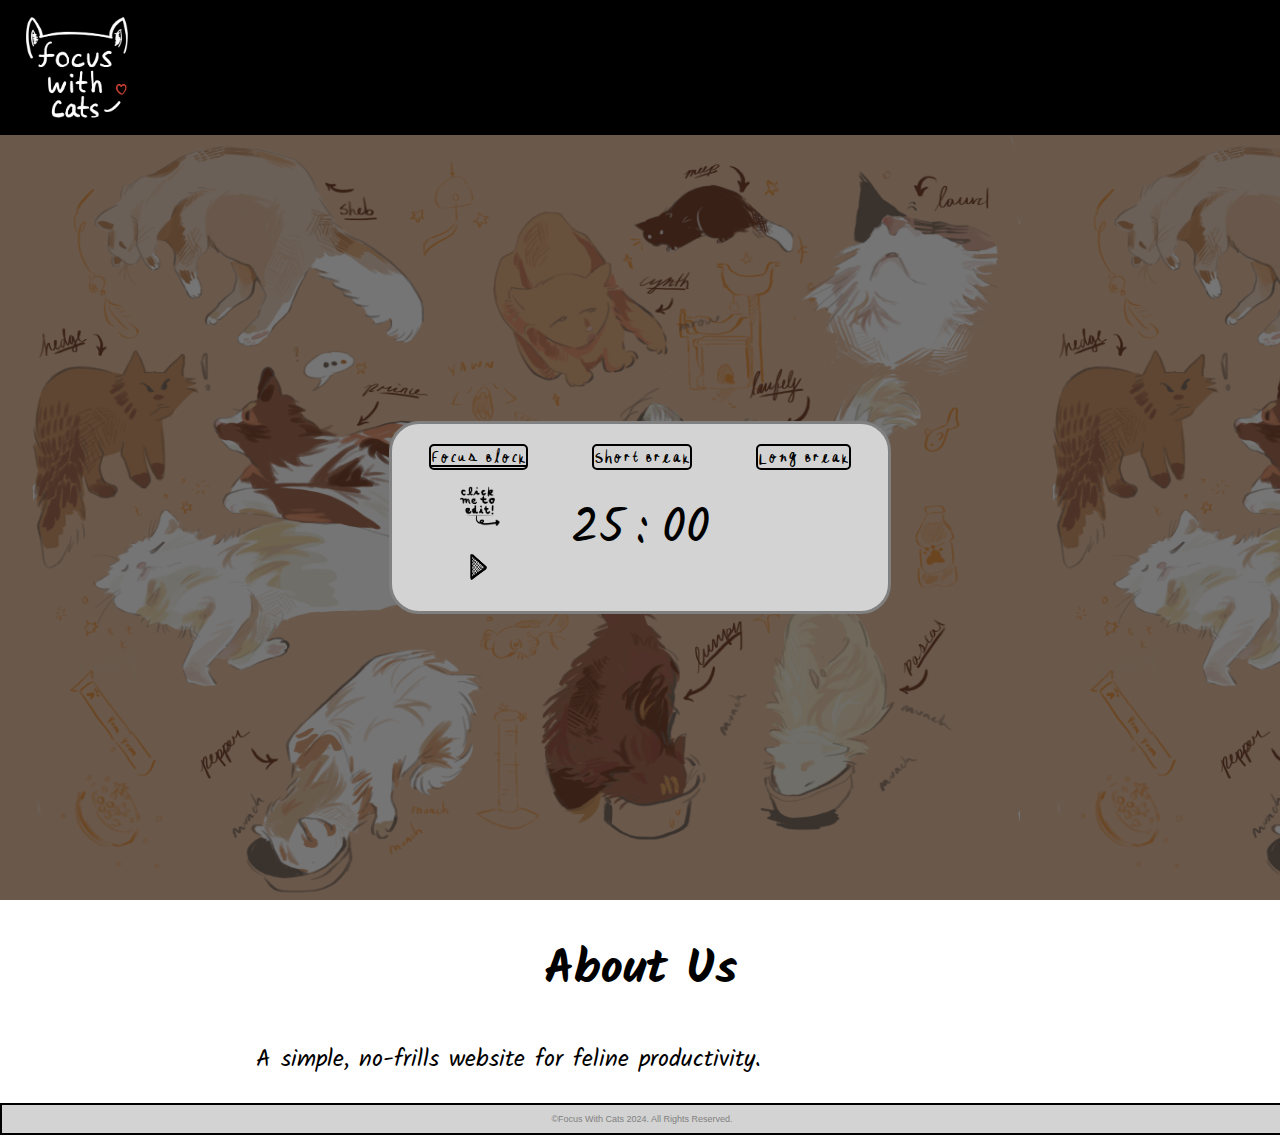
<file: index.html>
<!DOCTYPE html>
<html>
    <meta name="viewport" content="width=device-width, height=device-height, initial-scale=1">
    <meta name="description" content="A simple, no-frills website for feline productivity.">
    
    <head>
        <title id="pageTitle">Focus With Cats</title>
        
        <link rel="stylesheet" href="timerPageStyle_v3.css">
        <link rel="stylesheet" href="./other_resources/riafont-regular-webfont.woff">
        <link rel="stylesheet" href="https://fonts.googleapis.com/css?family=Kalam">
    </head>
    
    <body>
        <div class="topBar">
            <img id="shortLogo" src="./pics/fwcLogoModified.png" height="1102" width="1092">
        </div>

        <div class="timer">
            <table id="timerInterface">
                <tr>
                    <td><span id="focusBlockButton" class="switchButtonsTd" onclick="fSwitch()">Focus Block</span></td>
                    <td><span id="shortBreakButton" class="switchButtonsTd" onclick="sbSwitch()">Short Break</span></td>
                    <td><span id="longBreakButton" class="switchButtonsTd" onclick="lbSwitch()">Long Break</span></td>
                </tr>

                <tr>
                    <td><img id="clickMe" src="./pics/clickmev2.png" height="40vh" width="auto"></td>
                    <td><input id="minuteFieldInput" class="trDisplay" oninput="minuteChange()" maxlength="2"><span id="inputColon" class="trDisplay">:</span><input id="secondFieldInput" class="trDisplay" oninput="secondChange()" maxlength="2"></td>
                    <td></td>
                </tr>

                <tr>
                    <td><image id="playButton" onclick="playResume()" src="./pics/play.png"></td>
                    <td></td>
                    <td><image id="pauseButton" onclick="pause()" src="./pics/pause.png"></td>
                </tr>
            </table>
        </div>

        <div class="aboutMe">
            <h1>About Us</h1>
            <p>
                A simple, no-frills website for feline productivity.
            </p>
        </div>
        
        <div class="copyrightDiv">
            <p id="copyright">©Focus With Cats 2024. All Rights Reserved.</p>
        </div>

        <script src="timerPageScript_v2.js"></script>
    </body>
</html>
</file>
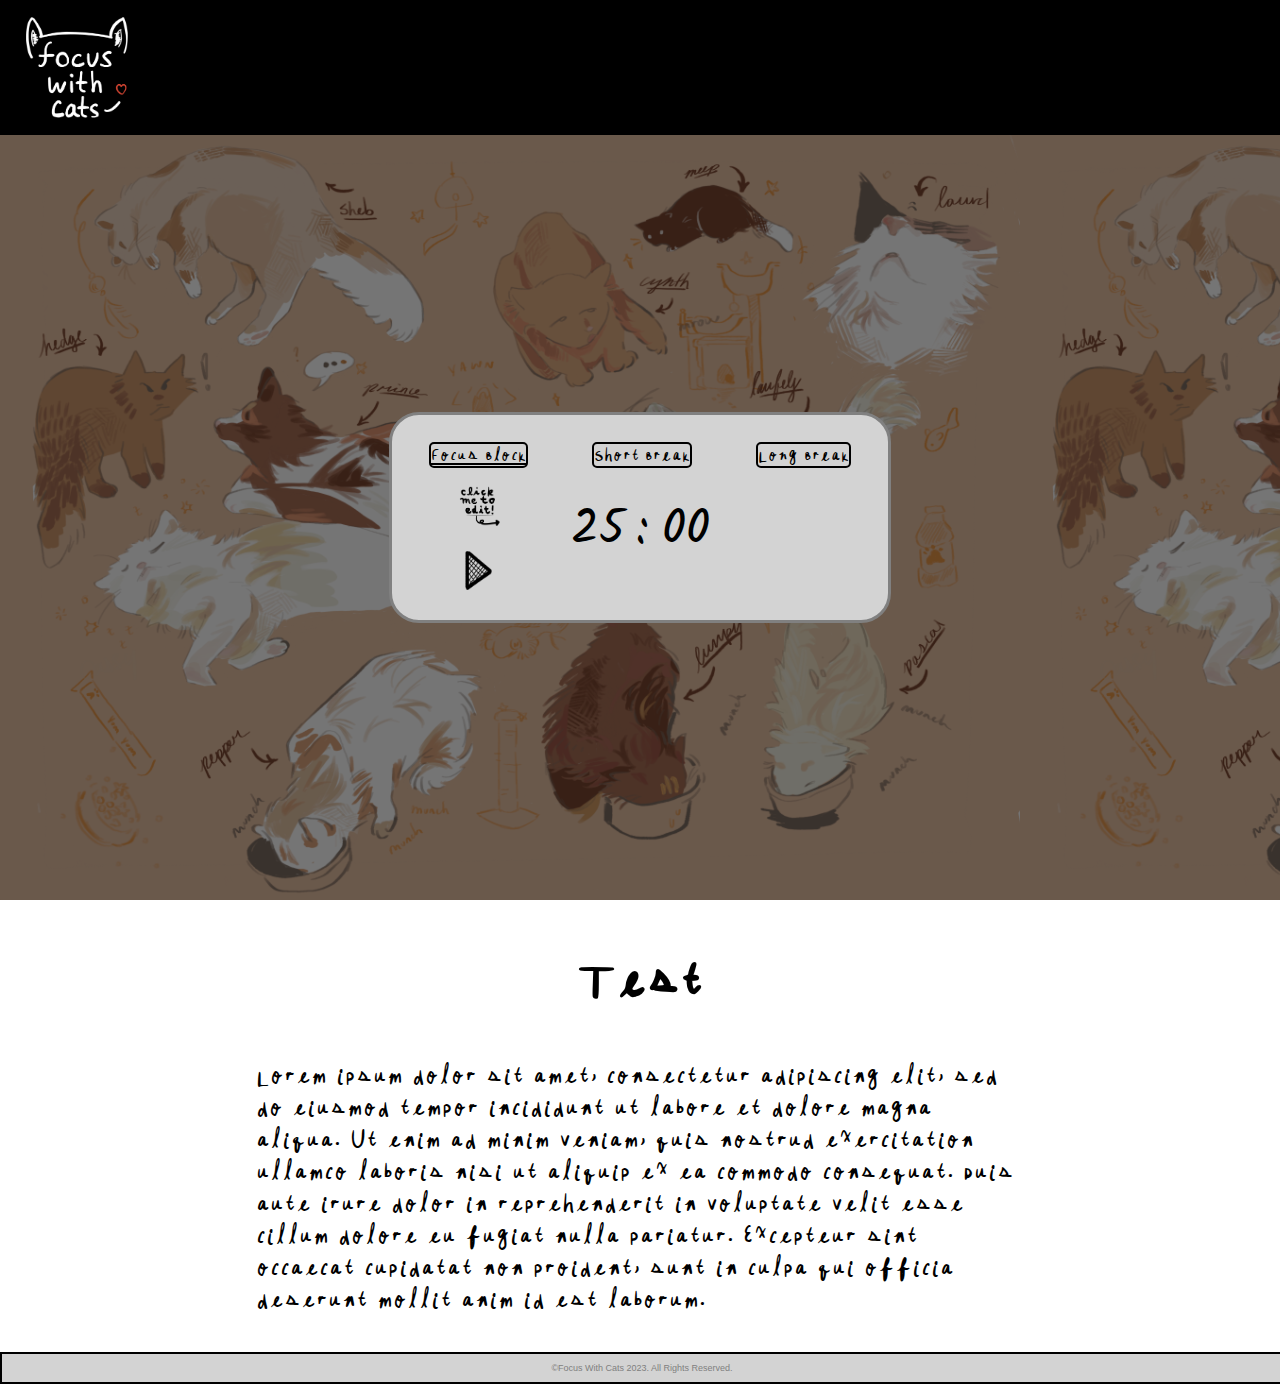
<file: html_js_css/index.html>
<!DOCTYPE html>
<html>
    <meta name="viewport" content="width=device-width, height=device-height, initial-scale=1">
    
    <head>
        <title id="pageTitle">Focus With Cats</title>
        
        <link rel="stylesheet" href="timerPageStyle_v3.css">
        <link rel="stylesheet" href="../other_resources/riafont-regular-webfont.woff">
        <link rel="stylesheet" href="https://fonts.googleapis.com/css?family=Kalam">
    </head>
    
    <body>
        <div class="topBar">
            <img id="shortLogo" src="../pics/fwcLogoModified.png" height="1102" width="1092">
        </div>

        <div class="timer">
            <table id="timerInterface">
                <tr>
                    <td><span id="focusBlockButton" class="switchButtonsTd" onclick="fSwitch()">Focus Block</span></td>
                    <td><span id="shortBreakButton" class="switchButtonsTd" onclick="sbSwitch()">Short Break</span></td>
                    <td><span id="longBreakButton" class="switchButtonsTd" onclick="lbSwitch()">Long Break</span></td>
                </tr>

                <tr>
                    <td><img id="clickMe" src="../pics/clickmev2.png" height="40vh" width="auto"></td>
                    <td><input id="minuteFieldInput" class="trDisplay" oninput="minuteChange()" maxlength="2"><span id="inputColon" class="trDisplay">:</span><input id="secondFieldInput" class="trDisplay" oninput="secondChange()" maxlength="2"></td>
                    <td></td>
                </tr>

                <tr>
                    <td><image id="playButton" onclick="playResume()" src="../pics/play.png"></td>
                    <td></td>
                    <td><image id="pauseButton" onclick="pause()" src="../pics/pause.png"></td>
                </tr>
            </table>
        </div>

        <div class="aboutMe">
            <h1>Test</h1>
            <p>
                Lorem ipsum dolor sit amet, consectetur adipiscing elit, sed do eiusmod tempor incididunt ut labore et dolore magna aliqua. 
                Ut enim ad minim veniam, quis nostrud exercitation ullamco laboris nisi ut aliquip ex ea commodo consequat. 
                Duis aute irure dolor in reprehenderit in voluptate velit esse cillum dolore eu fugiat nulla pariatur. 
                Excepteur sint occaecat cupidatat non proident, 
                sunt in culpa qui officia deserunt mollit anim id est laborum.
            </p>
        </div>
        
        <div class="copyrightDiv">
            <p id="copyright">©Focus With Cats 2023. All Rights Reserved.</p>
        </div>

        <script src="timerPageScript_v2.js"></script>
    </body>
</html>
</file>
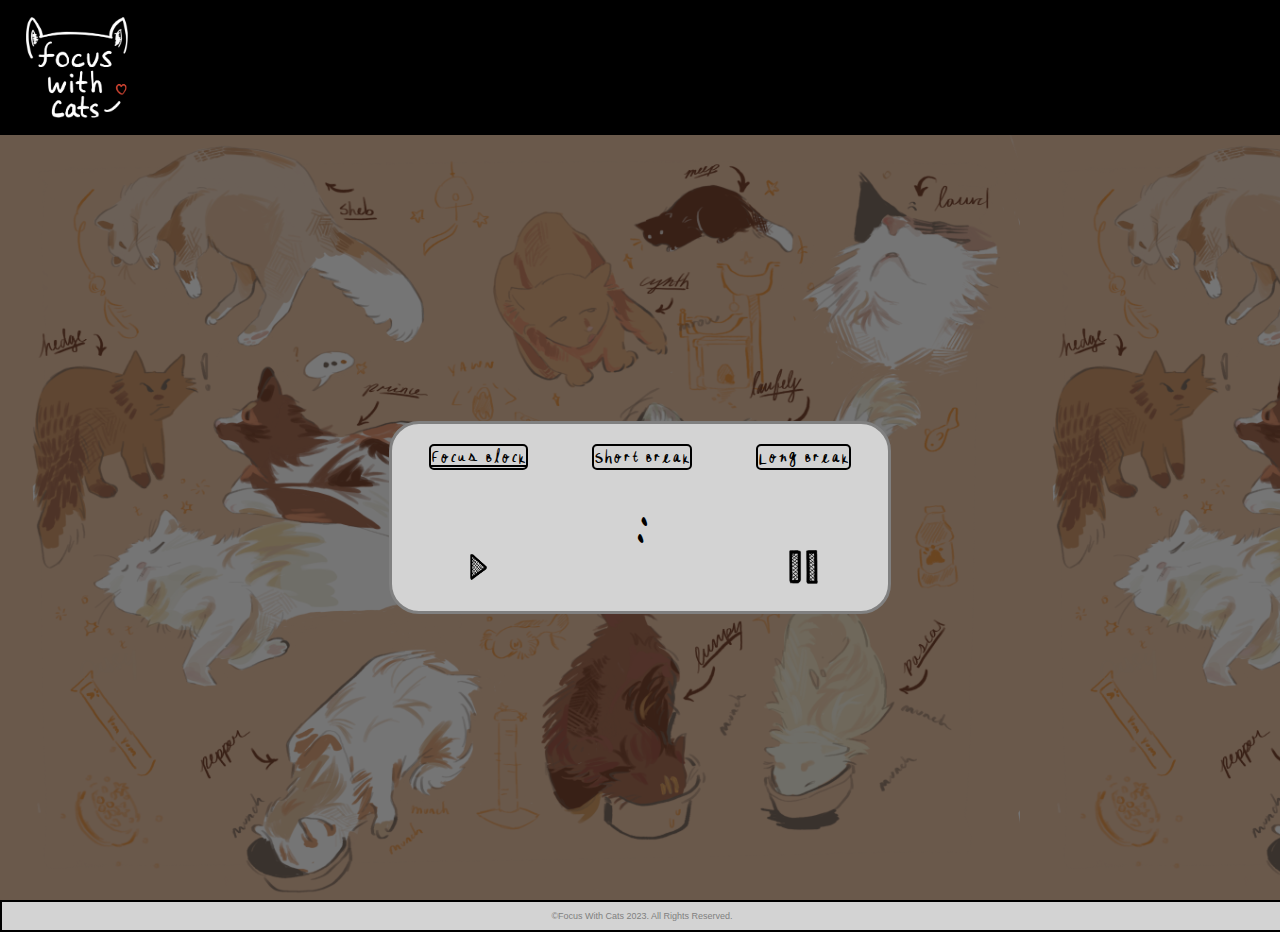
<file: timerPageHtml_v3.html>
<!DOCTYPE html>
<html>
    <head>
        <link rel="stylesheet" href="timerPageStyle_v3.css">
        <link rel="stylesheet" href="riafont-regular-webfont.woff">
        <link rel="stylesheet" href="https://fonts.googleapis.com/css?family=Kalam">
    </head>
    
    <body>
        <div class="topBar">
            <img id="shortLogo" src="fwcLogoModified.png" height="1102" width="1092">
        </div>

        <div class="timer">
            <table id="timerInterface">
                <tr>
                    <td><span id="focusBlockButton" class="switchButtonsTd" onclick="fSwitch()">Focus Block</span></td>
                    <td><span id="shortBreakButton" class="switchButtonsTd" onclick="sbSwitch()">Short Break</span></td>
                    <td><span id="longBreakButton" class="switchButtonsTd" onclick="lbSwitch()">Long Break</span></td>
                </tr>

                <tr>
                    <td></td>
                    <td><input id="minuteFieldInput" class="trDisplay" oninput="minuteChange()" maxlength="2"><span id="inputColon" class="trDisplay">:</span><input id="secondFieldInput" class="trDisplay" oninput="secondChange()" maxlength="2"></td>
                    <td></td>
                </tr>

                <tr>
                    <td><image id="playButton" onclick="playResume()" src="play.png"></td>
                    <td></td>
                    <td><image id="pauseButton" onclick="pause()" src="pause.png"></td>
                </tr>
            </table>
        </div>

        <div class="copyrightDiv">
            <p id="copyright">©Focus With Cats 2023. All Rights Reserved.</p>
        </div>

        <script src="timerPageScript_v2.js"></script>
    </body>
</html>
</file>
<file: timerPageStyle_v3.css>
body {
    margin: 0px;
    width: 100vw;
    overflow-x: hidden;
}

.topBar {
    background-color: black;
    width: 100vw;
    height: 15vh;
    display: flex;
    align-items: center;
}

.topBar img {
    height: 75%;
    width: auto;
    display: block;
    margin-right: auto;
    margin-left: 0;
    position: relative;
    left: 2%;
}

.timer {
    height: 85vh;
    width: 100vw;
    background-image: url("./pics/fwcBgModified.png");
    background-size: auto 100%;
    display: flex;
    align-items: center;
}

@font-face {
  font-family: 'Riafont';
  src: url(./other_resources/riafont-regular-webfont.woff);
}

html {
  font-family: 'Riafont';
  font-size: 24px;
}

input::-webkit-outer-spin-button,
input::-webkit-inner-spin-button {
  -webkit-appearance: none;
  margin: 0;
}

td {
  padding: 0 15px;
}

.trDisplay {
  border: none;
  width: 1.5em;
  position: relative;
  top: 20px;
  font-family: 'Kalam';
  font-size: 48px;
}

input:disabled {
  color: black;
}

input {
  text-align: center;
  background-color: transparent;
}

table {
  margin: auto;
  padding: 20px;
  border-collapse: separate;
}

.switchButtonsTd {
  border: 2px solid black;
  border-radius: 5px;
  border-spacing: 0 30px;
  font-size: 25px;  
}

#timerInterface {
    text-align: center;
    border-width: 30px; 
    border: solid grey;
    border-radius: 30px;
    background-color: lightgrey; 
}

#playButton {
    max-width: 0.75em;
    height: auto;
}

#pauseButton {
    max-width: 30px;
    height: auto;
}

.copyrightDiv {
  width: 100vw;
  height: auto;
  border: solid black 2px;
  background-color: lightgrey;
}

#copyright {
  font-family: sans-serif;
  color: gray;
  font-size: 9px;
  text-align: center;
}

.aboutMe { 
    font-family: 'Kalam';
    width: 100vw;
    text-align: center;
    margin: auto;
}

.aboutMe p {
    width: 60%;
    margin-left: auto;
    margin-right: auto;
    text-align: left;
}

@media (max-width: 650px) {
    #timerInterface {
        width: 90vw;
    }
}

@media (max-width: 850px) {
  table {
    padding: 5px;
  }

  td {
    padding: 0 2px;
  }

  .trDisplay {
    border: none;
    width: 1.25em;
    position: relative;
    top: 20px;
    font-family: 'Kalam';
    font-size: 32px;
  }

  .switchButtonsTd {
    font-size: 30px;  
  }
}
</file>
<file: html_js_css/timerPageStyle_v3.css>
body {
    margin: 0px;
    width: 100vw;
    overflow-x: hidden;
}

.topBar {
    background-color: black;
    width: 100vw;
    height: 15vh;
    display: flex;
    align-items: center;
}

.topBar img {
    height: 75%;
    width: auto;
    display: block;
    margin-right: auto;
    margin-left: 0;
    position: relative;
    left: 2%;
}

.timer {
    height: 85vh;
    width: 100vw;
    background-image: url("../pics/fwcBgModified.png");
    background-size: auto 100%;
    display: flex;
    align-items: center;
}

@font-face {
  font-family: 'Riafont';
  src: url(../other_resources/riafont-regular-webfont.woff);
}

html {
  font-family: 'Riafont';
  font-size: 36px;
}

input::-webkit-outer-spin-button,
input::-webkit-inner-spin-button {
  -webkit-appearance: none;
  margin: 0;
}

td {
  padding: 0 15px;
}

.trDisplay {
  border: none;
  width: 1.5em;
  position: relative;
  top: 20px;
  font-family: 'Kalam';
  font-size: 48px;
}

input:disabled {
  color: black;
}

input {
  text-align: center;
  background-color: transparent;
}

table {
  margin: auto;
  padding: 20px;
  border-collapse: separate;
}

.switchButtonsTd {
  border: 2px solid black;
  border-radius: 5px;
  border-spacing: 0 30px;
  font-size: 25px;  
}

#timerInterface {
    text-align: center;
    border-width: 30px; 
    border: solid grey;
    border-radius: 30px;
    background-color: lightgrey; 
}

#playButton {
    max-width: 0.75em;
    height: auto;
}

#pauseButton {
    max-width: 30px;
    height: auto;
}

.copyrightDiv {
  width: 100vw;
  height: auto;
  border: solid black 2px;
  background-color: lightgrey;
}

#copyright {
  font-family: sans-serif;
  color: gray;
  font-size: 9px;
  text-align: center;
}

.aboutMe { 
    font-family: 'Riafont';
    width: 100vw;
    text-align: center;
    margin: auto;
}

.aboutMe p {
    width: 60%;
    margin-left: auto;
    margin-right: auto;
    text-align: left;
}

@media (max-width: 800px) {
    table {
      padding: 5px;
    }

    td {
      padding: 0 2px;
    }

    .trDisplay {
      border: none;
      width: 1.25em;
      position: relative;
      top: 20px;
      font-family: 'Kalam';
      font-size: 32px;
    }

    .switchButtonsTd {
    font-size: 20px;  
  }
}
</file>
